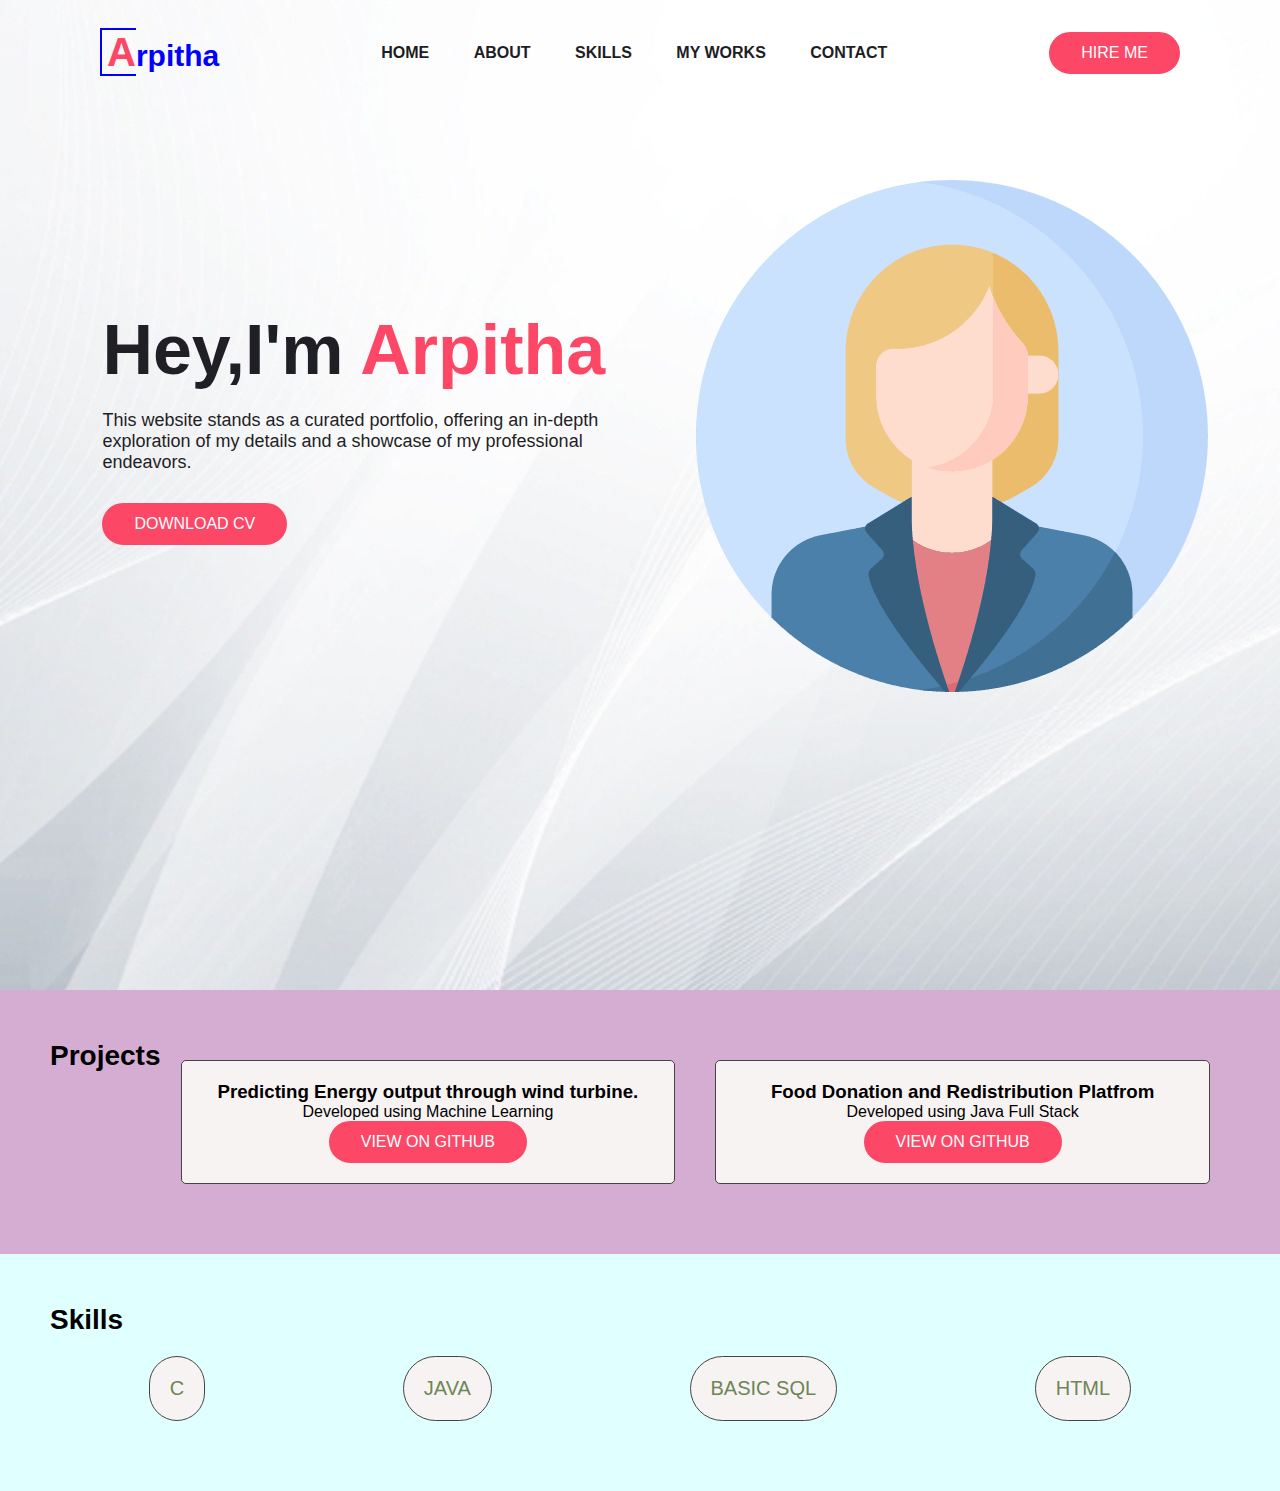
<file: PORTFOLIO/index.html>
<!DOCTYPE html>
<html lang="en">
<head>
    <meta charset="UTF-8">
    <meta http-equiv="X-UA-Compatible" content="IE-edge">
    <meta name="viewport" content="width=device-width,initial-scale=1">
    <link rel="stylesheet" href="style.css">
    <title>My Portfolio</title>
    </head>
<body>
    <div class="hero">
        <nav>
            <p class="logo">Arpitha</p>
            <ul>
               <li><a href="#">HOME</a></li>
                <li><a href="#">ABOUT</a></li>
                <li><a href="#">SKILLS</a></li>
                <li><a href="#">MY WORKS</a></li>
                <li><a href="#">CONTACT</a></li>
            </ul>
            <a href="#" class="btn">HIRE ME</a>
        </nav>
        </div>
        <div class="detail">
            <h1>Hey,I'm <span>Arpitha</span></h1>
            <P>This website stands as a curated portfolio, offering an in-depth <br>exploration of my details and a showcase of my professional<br>endeavors.</P>
            <a href="#" class="btn">Download CV</a>
        </div>
        <div class="image">
            <img src="images/girl.png" alt="girl">
        </div>

  
        <section class="projects" id="projects">
            <h2>Projects</h2>
            <div class="project-card">
              <h3>Predicting Energy output through wind turbine.</h3>
              <p>Developed using Machine Learning </p>
              <a href="#" class="btn"><i class='bx bxl-github'></i> View on GitHub</a>
            </div>
            <div class="project-card">
              <h3>Food Donation and Redistribution Platfrom</h3>
              <p>Developed using Java Full Stack </p>
              <a href="#" class="btn"><i class='bx bxl-github'></i> View on GitHub</a>
            </div>
          </section>

          <section class="skills" id="skills">
            <h2>Skills</h2>
            <ul>
              <li>C</li>
              <li>JAVA</li>
              <li>BASIC SQL</li>
              <li>HTML</li>
            </ul>
          </section>
        </div>
</body>
</html>
</file>
<file: PORTFOLIO/style.css>
*{
    margin: 0;
    padding: 0;
    box-sizing: border-box;
    font-family: Arial, Helvetica, sans-serif;
}
a{
    text-decoration: none;
}
.hero{
    height: 110vh;
    width: 100vw;
    background: url(images/bg.jpg);
}

.image {
  width: 20%; 
  height: auto; 
  position: absolute;
  bottom: 20px;
  right: 10px;
}
nav{
    display: flex;
    justify-content: space-between;
    align-items:center;
    padding: 30px 100px;
}

.logo{
    font-size: 30px;
    font-weight: bold;
    color: blue;
    cursor: pointer;
}

.logo::first-letter{
    font-size: 40px;
    border: 2px solid blue;
    border-right: transparent;
    padding-left: 5px;
    color:#fd4766;
}

nav ul li{
    display: inline-block;
    list-style: none;
    padding: 10px 20px;
}

nav ul li a{
    color: #1d1d24;
    position: relative;
    padding: 5px 0;
    font-weight: bold;
}

nav ul li a:hover{
    color:#fd4766
}

nav ul li a::after{
    content: "";
    bottom: 0;
    left: 0;
    width: 0;
    position: absolute;
    height: 3px;
    background: #fd4766;
    transition: .3s;
}

nav ul li a:hover::after{
    width: 100%;
}
.btn{
    color: #fff;
    font-size: 16px;
    text-transform: uppercase;
    background: #fd4766;
    padding: 10px 30px;
    border-radius: 500px;
    display: inline-block;
    font-weight: 500;
    transition: all .4s ease-in-out;
    border: 2px solid #fd4766;
}

.btn:hover{
    background: transparent;
    color: #fd4766;
}

.detail{
    position: absolute;
    top: 35%;
    left:8%;
}

.detail h1{
    color: #1f1f25;
    font-size: 70px;
    font-weight: 700;
    line-height: 70px;
}

.detail h1 span{
    color: #fd4766;
}
.detail p{
    color: #1f1f25;
    font-size: 18px;
    margin-top: 25px;
    margin-bottom: 30px;
}
.image{
    width: 30%;
    height: 80%;
    position: absolute;
    bottom: 0;
    right: 200px;
}



.project-card {
    height: 100;
    width: 500px;
    inline-size: none;
  
    background-color: #f8f3f3;
    border: 1px solid #444;
    border-radius: 5px;
    padding: 20px;
    margin: 20px;
    transition: transform 0.3s, box-shadow 0.3s;
  }
  
  .project-card:hover {
    transform: scale(1.05);
    box-shadow: 0 0 10px green;
  }
  
  .projects {
  
    background: #be81b9a5;
    padding: 50px;
    text-align: center;
    display: flex;
    justify-content: space-between;
  }
  
  .projects h2 {
    font-size: 28px;
    color: black;
    text-align: center;

  }
  
  .project-item {
    margin: 20px 0;
  }
  
  .project-item h3 {
    font-size: 20px;
    color: #fff;
  }
  
  .project-item p {
    font-size: 16px;
    color: #d9dcdd;
  }


  

  .skills {
    background: lightcyan;
    padding: 40px 0;
    padding: 50px;
    justify-content: space-between;
  }
  
  .skills h2 {
    font-size: 28px;
    color: black;
  }
  
  .skills ul {
    list-style: none;
    display: flex;
    justify-content: space-around;
    text-align: center;
  }
  
  .skills li {
    font-size: 20px;
    color: #6d8654;
    margin: 10px 0;
    border: 1px solid #444;
    border-radius: 50px;
    padding: 20px;
    margin: 20px;
    transition: transform 0.3s, box-shadow 0.3s;
    background-color: #f8f3f3;
  }
</file>
